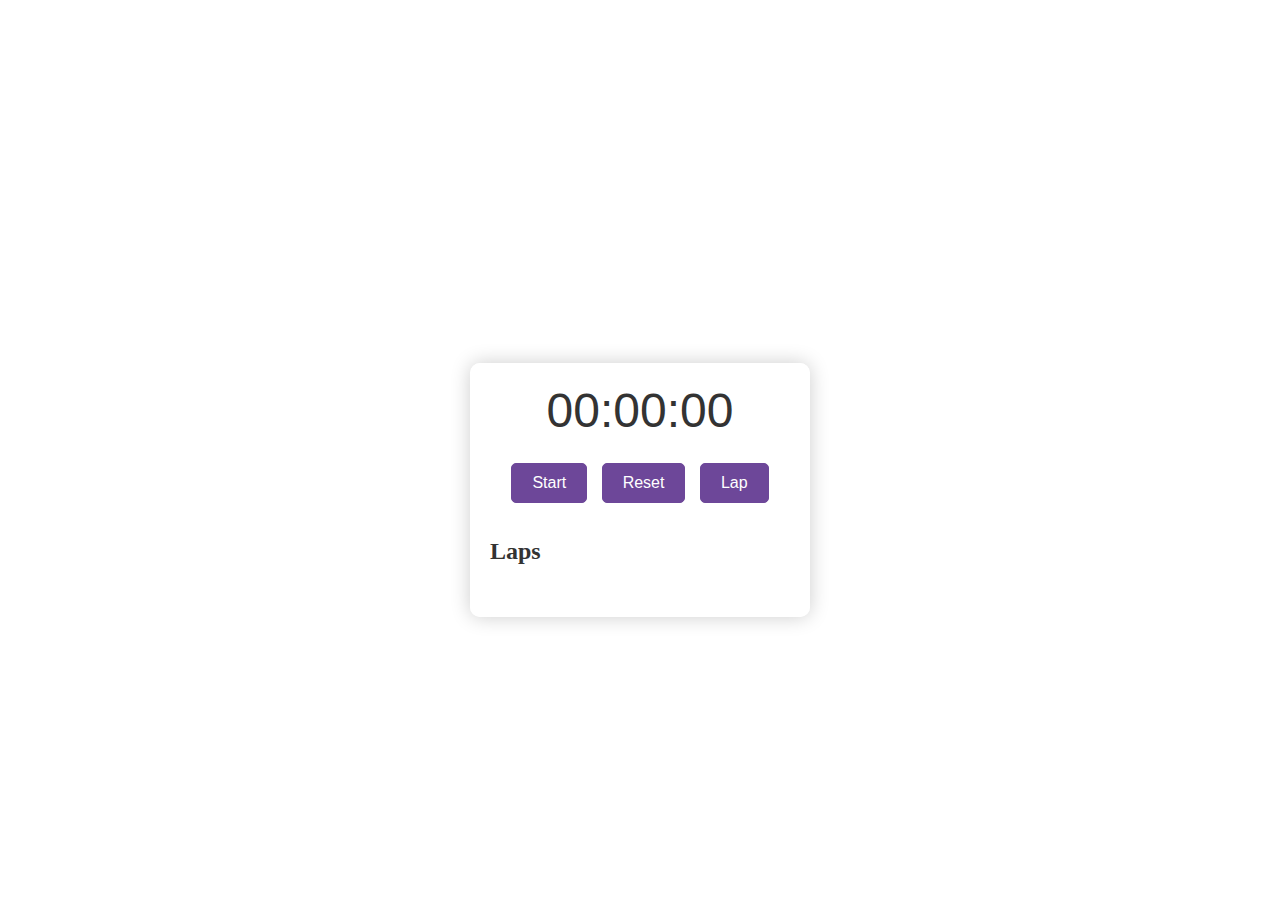
<file: PRODIGY_WD_02/index.html>
<!DOCTYPE html>
<html lang="en">
<head>
    <meta charset="UTF-8">
    <meta name="viewport" content="width=device-width, initial-scale=1.0">
    <title>Stopwatch</title>
    <link rel="stylesheet" href="styles.css">
    <link href="https://fonts.googleapis.com/css2?family=Cinzel:wght@400;700;900&family=Domine:wght@400;700&display=swap" rel="stylesheet">
</head>
<body>
    <div class="container">
        <h1>Stopwatch</h1>
        <div class="stopwatch">
            <div id="display">00:00:00</div>
            <div class="buttons">
                <button id="startStopBtn">Start</button>
                <button id="resetBtn">Reset</button>
                <button id="lapBtn">Lap</button>
            </div>
            <div class="laps">
                <h2>Laps</h2>
                <ul id="lapsList"></ul>
            </div>
        </div>
    </div>
    <footer class="footer">
        <a href="https://github.com/devanshixzz" class="footer_social"><i class="bx bxl-github"></i></a>
        <a href="https://www.facebook.com" class="footer_social"><i class="bx bxl-facebook"></i></a>
        <a href="https://www.linkedin.com/in/devanshi-patel-804022264/" class="footer_social"><i class="bx bxl-linkedin"></i></a>
        <a href="https://www.instagram.com/devanshi.xzz/?hl=en" class="footer_social"><i class="bx bxl-instagram"></i></a>
    </footer>
    <script src="script.js"></script>
</body>
</html>
</file>
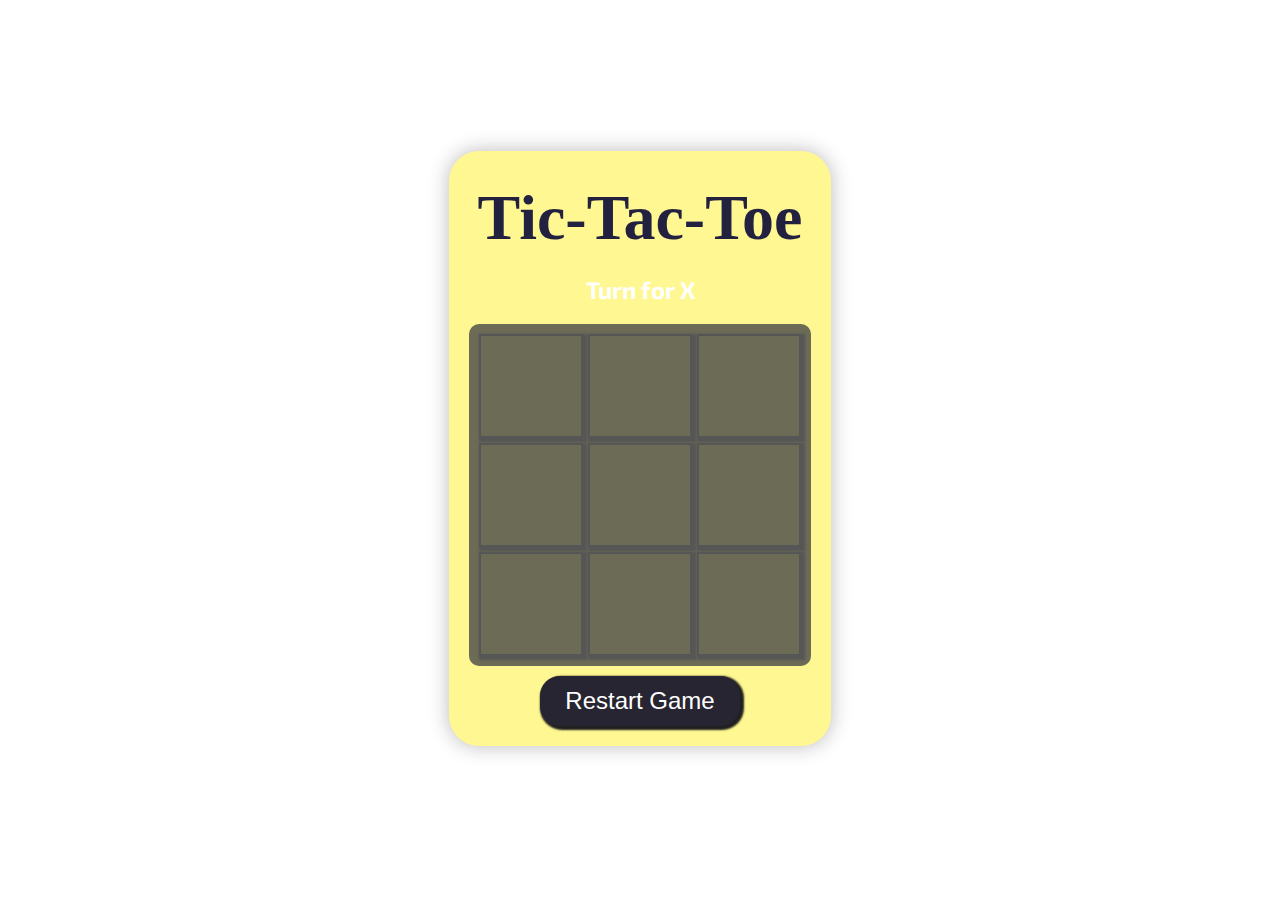
<file: PRODIGY_WD_03/index.html>
<!doctype html>
<html lang="en">
<head>
    <meta charset="UTF-8">
    <meta name="viewport"
          content="width=device-width, user-scalable=no, initial-scale=1.0, maximum-scale=1.0, minimum-scale=1.0">
    <meta http-equiv="X-UA-Compatible" content="ie=edge">
    <title>Tic-Tac-Toe</title>
    <link rel="stylesheet" href="styles.css">
    <link href='https://fonts.googleapis.com/css2?family=Cinzel:wght@400;700;900&family=Domine:wght@400;700&display=swap" rel="stylesheet'>
    <link rel="stylesheet" href="https://fonts.googleapis.com/css2?family=Exo+2:wght@100;200;300;400;500;600;700;800;900&display=swap">

</head>
<body>
    <section>
        <h1 class="game--title">Tic-Tac-Toe</h1>
        <div class="game--status-container">
            <h2 class="game--status"></h2>
        </div>
        <div class="game--container">
            <div data-cell-index="0" class="cell"></div>
            <div data-cell-index="1" class="cell"></div>
            <div data-cell-index="2" class="cell"></div>
            <div data-cell-index="3" class="cell"></div>
            <div data-cell-index="4" class="cell"></div>
            <div data-cell-index="5" class="cell"></div>
            <div data-cell-index="6" class="cell"></div>
            <div data-cell-index="7" class="cell"></div>
            <div data-cell-index="8" class="cell"></div>
        </div>
        <button class="game--restart">Restart Game</button>
    </section>

    <!-- Simple Footer Section -->
    <footer class="footer">
        <a href="https://github.com/devanshixzz" class="footer_social"><i class="bx bxl-github"></i></a>
        <a href="https://www.facebook.com" class="footer_social"><i class="bx bxl-facebook"></i></a>
        <a href="https://www.linkedin.com/in/devanshi-patel-804022264/" class="footer_social"><i class="bx bxl-linkedin"></i></a>
        <a href="https://www.instagram.com/devanshi.xzz/?hl=en" class="footer_social"><i class="bx bxl-instagram"></i></a>
    </footer>

    <script src="script.js"></script>
</body>
</html>
</file>
<file: PRODIGY_WD_02/styles.css>
/* styles.css */

body {
    font-family: 'Open Sans', sans-serif;
    display: flex;
    flex-direction: column;
    justify-content: center;
    align-items: center;
    height: 100vh;
    margin: 0;
    background: url("C:/Users/Dell/Downloads/Prodigy-Infotech-main (1)/Prodigy-Infotech-main/PRODIGY_WD_02/images/stopwatch.png") no-repeat center center fixed;
    background-size: cover;
    color: #fff;
}

h1 {
    font-size: 40px;
    font-family: 'Domine', sans-serif; /* Apply Quicksand font here */
}

.container {
    text-align: center;
    padding: 20px;
}

.stopwatch {
    background: rgba(255, 255, 255, 0.8);
    background-size: cover;
    background-position: center;
    padding: 20px;
    border-radius: 10px;
    box-shadow: 0 0 20px rgba(0, 0, 0, 0.2);
    width: 300px;
}

#display {
    font-size: 3rem;
    margin-bottom: 20px;
    color: #333;
}

.buttons {
    margin-bottom: 20px;
}

button {
    font-size: 1rem;
    padding: 10px 20px;
    margin: 5px;
    border: 1px solid #6d4799;
    border-radius: 5px;
    background: #6d4799;
    color: #ffffff;
    cursor: pointer;
    transition: 0.3s, border-color 0.3s;
}

button:hover {
    background: #ffffff;
    color: #6d4799;
    border-color: #6d4799;
}

.laps {
    font-family: Cambria, Cochin, Georgia, Times, 'Times New Roman', serif; 
    text-align: left;
    margin-top: 30px;
}

.laps h2 {
    margin-bottom: 10px;
    color: #333;
}

#lapsList {
    list-style-type: none;
    padding: 0;
    max-height: 200px;
    overflow-y: auto;
}

#lapsList li {
    background: #6e568b;
    padding: 5px;
    margin-bottom: 5px;
    border-radius: 5px;
    color: #ffffff;
    border: 1px solid #ccc;
}

.footer {
    display: flex;
    justify-content: center;
    gap: 15px;
    padding: 10px 0;
    width: 100%;
}

.footer_social {
    color: #fff;
    font-size: 2rem;
    transition: color 0.5s;
}

.footer_social:hover {
    color: #ffffff;
}
</file>
<file: PRODIGY_WD_03/styles.css>
body {
    display: flex;
    flex-direction: column;
    justify-content: center;
    align-items: center;
    min-height: 100vh;
    overflow: hidden;
    font: 2.0rem "Cinzel", sans-serif;
    opacity: 0.9;
    background: url("file:///C:/Users/Dell/Downloads/Prodigy-Infotech-main%20(1)/Prodigy-Infotech-main/PRODIGY_WD_03/images/scene") no-repeat center center;
    background-size: cover;
}
    

section {
    text-align: center;
    background: rgba(0, 0, 0, 0.7); /* Slightly less opaque */
    padding: 20px;
    border-radius: 30px;
    box-shadow: 0 0 20px rgba(0, 0, 0, 0.3); /* Darker shadow */
    background: #fff786; /* Set background to black */
}

.cell {
    width: 100px;
    height: 100px;
    box-shadow: 2px 2px 2px 2px #444; /* Darker shadow */
    border: 2px solid #444; /* Darker border */
    cursor: pointer;
    line-height: 100px;
    font-size: 80px;
    transition: background-color 0.3s ease;
    color: #fff; /* Text color for contrast */
    
}

.cell:hover {
    background-color: #222; /* Darker hover background */
}

.game--title {
    font-size: 4rem; /* Change font size */
    font-family: 'Cinzel', serif; /* Change font family */
    color: #0b092b; /* Light color for title text */
    margin: 10px auto;
}

.game--status-container {
    margin: 10px auto;
}

.game--status {
    font-size: 1.5rem; /* Change font size */
    font-family: 'Exo 2', sans-serif; /* Change font family */
    color: #fff; /* Light color for status text */
    margin: 20px auto;
}

.game--container {
    display: grid;
    grid-template-columns: repeat(3, auto);
    gap: 5px;
    width: fit-content;
    margin: 10px auto;
    background-color: rgba(51, 51, 51, 0.8); /* Slightly less opaque */
    padding: 10px;
    border-radius: 10px;
}

.game--restart {
    background-color: #0f0e1b;
    width: 200px;
    height: 50px;
    font-size: 1.5rem;
    color: #fff;
    box-shadow: 2px 2px 2px 2px #080808;
    border: 2px solid #0f0e1b;
    border-radius: 20px;
    cursor: pointer;
    transition: background-color 0.3s ease;
}

.game--restart:hover {
    background-color: #383737;
}

/* Simple Footer styles */
.footer {
    display: flex;
    justify-content: center;
    gap: 15px;
    padding: 10px 0;
    width: 100%;
}

.footer_social {
    color: #ffffff; /* Light color for social icons */
    font-size: 2rem;
    transition: color 0.3s;
}

.footer_social:hover {
    color: #8610e6; /* Change to the color you prefer */
}
</file>
